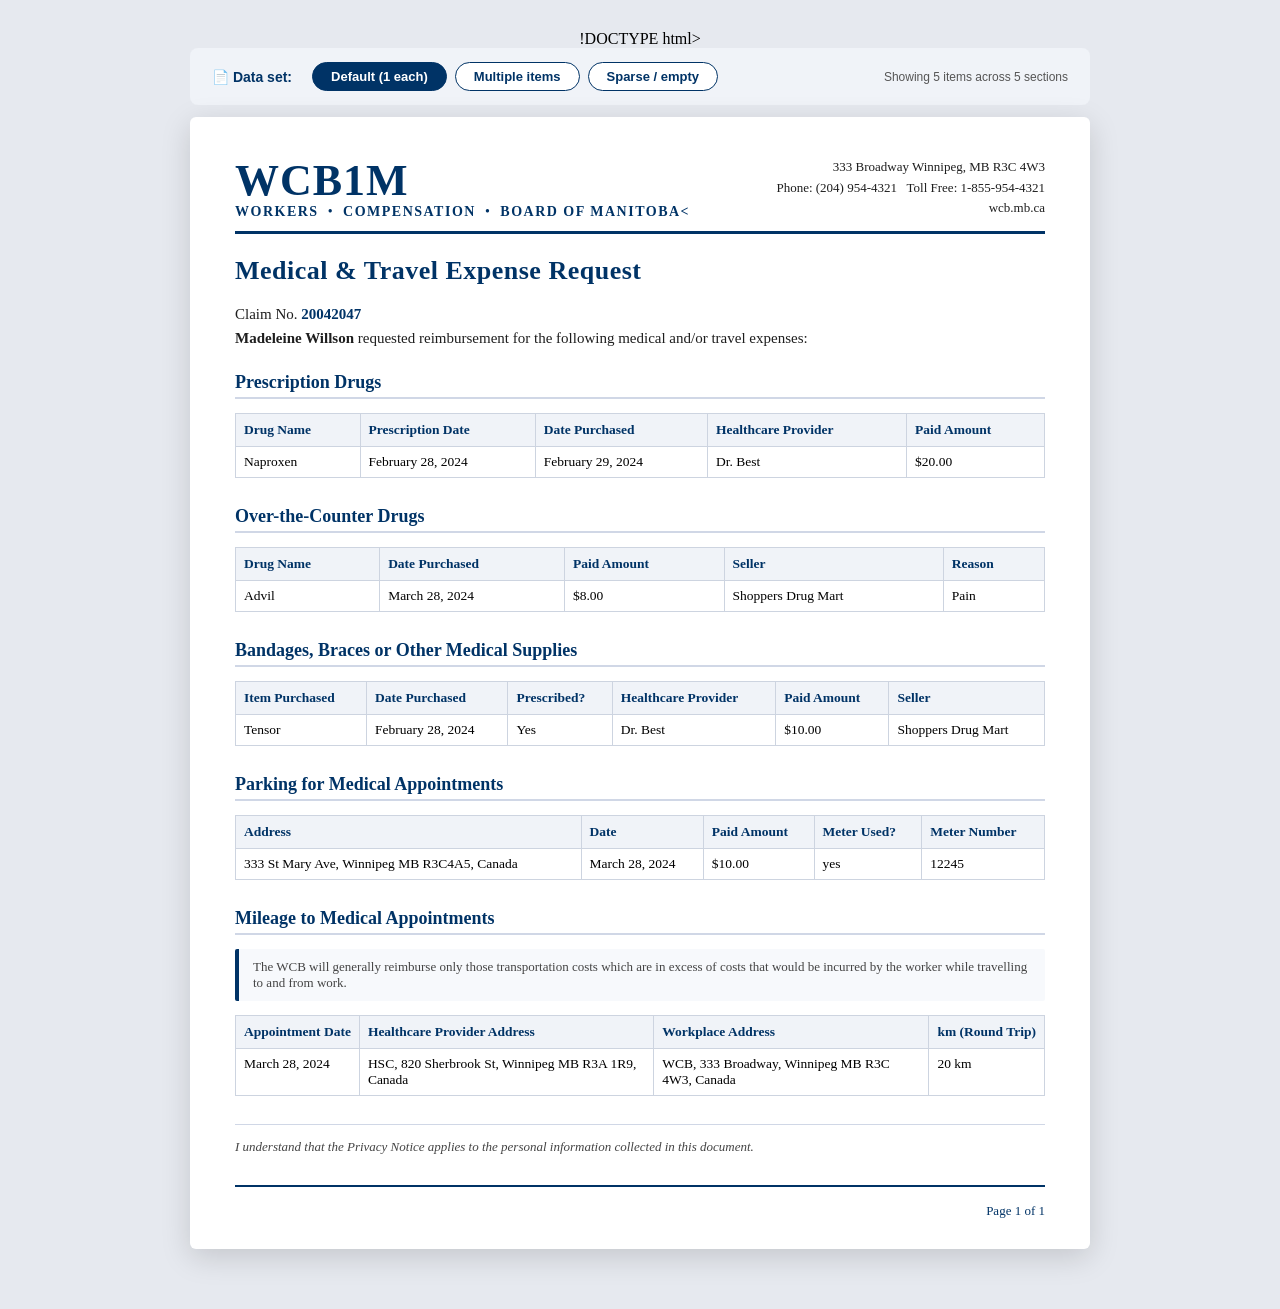
<file: Project-1/index.html>
!DOCTYPE html>
<html lang="en">
<head>
    <meta charset="UTF-8" />
    <meta name="viewport" content="width=device-width, initial-scale=1.0" />
    <title>WCB – Medical &amp; Travel Expense Request</title>
    <link rel="stylesheet" href="styles.css" />
</head>
<body>

    <!-- ===== DATA CONTROLS (top bar) ===== -->
    <div class="controls" id="controls">
        <label>📄 Data set:</label>
        <div class="btn-group" id="dataSetButtons">
            <button class="active" data-set="default">Default (1 each)</button>
            <button data-set="multi">Multiple items</button>
            <button data-set="sparse">Sparse / empty</button>
        </div>
        <span class="badge" id="dataBadge">Showing 1 item per section</span>
    </div>

    <!-- ===== DOCUMENT ===== -->
    <div class="document-wrapper" id="document">

        <!-- TOP HEADER: logo left, contact right -->
        <header class="wcb-header">
            <div class="wcb-logo">
                <div class="main">WCB1M</div>
                <div class="sub">
                    <span>Workers</span>
                    <span class="divider">•</span>
                    <span>Compensation</span>
                    <span class="divider">•</span>
                    <span>Board of Manitoba</span><
                </div>
            </div>
            <div class="wcb-contact">
                <div>333 Broadway Winnipeg, MB R3C 4W3</div>
                <div>Phone: (204) 954-4321 &nbsp; Toll Free: 1-855-954-4321</div>
                <div>wcb.mb.ca</div>
            </div>
        </header>

        <!-- TITLE -->
        <h1 class="doc-title">Medical &amp; Travel Expense Request</h1>

        <!-- CLAIM INFO -->
        <div class="claim-info">
            <p>
                Claim No. <span class="claim-no" id="claimNumber">20042047</span>
            </p>
            <p>
                <span class="worker-name" id="workerName">Madeleine Willson</span>
                requested reimbursement for the following medical and/or travel expenses:
            </p>
        </div>

        <!-- ===== SECTION: Prescription Drugs ===== -->
        <h2 class="section-title">Prescription Drugs</h2>
        <div class="table-wrap">
            <table id="prescriptionTable">
                <thead>
                    <tr>
                        <th>Drug Name</th>
                        <th>Prescription Date</th>
                        <th>Date Purchased</th>
                        <th>Healthcare Provider</th>
                        <th>Paid Amount</th>
                    </tr>
                </thead>
                <tbody id="prescriptionBody">
                    <!-- injected by JS -->
                </tbody>
            </table>
        </div>

        <!-- ===== SECTION: Over-the-Counter Drugs ===== -->
        <h2 class="section-title">Over-the-Counter Drugs</h2>
        <div class="table-wrap">
            <table id="otcTable">
                <thead>
                    <tr>
                        <th>Drug Name</th>
                        <th>Date Purchased</th>
                        <th>Paid Amount</th>
                        <th>Seller</th>
                        <th>Reason</th>
                    </tr>
                </thead>
                <tbody id="otcBody">
                    <!-- injected by JS -->
                </tbody>
            </table>
        </div>

        <!-- ===== SECTION: Bandages, Braces or Other Medical Supplies ===== -->
        <h2 class="section-title">Bandages, Braces or Other Medical Supplies</h2>
        <div class="table-wrap">
            <table id="suppliesTable">
                <thead>
                    <tr>
                        <th>Item Purchased</th>
                        <th>Date Purchased</th>
                        <th>Prescribed?</th>
                        <th>Healthcare Provider</th>
                        <th>Paid Amount</th>
                        <th>Seller</th>
                    </tr>
                </thead>
                <tbody id="suppliesBody">
                    <!-- injected by JS -->
                </tbody>
            </table>
        </div>

        <!-- ===== SECTION: Parking ===== -->
        <h2 class="section-title">Parking for Medical Appointments</h2>
        <div class="table-wrap">
            <table id="parkingTable">
                <thead>
                    <tr>
                        <th>Address</th>
                        <th>Date</th>
                        <th>Paid Amount</th>
                        <th>Meter Used?</th>
                        <th>Meter Number</th>
                    </tr>
                </thead>
                <tbody id="parkingBody">
                    <!-- injected by JS -->
                </tbody>
            </table>
        </div>

        <!-- ===== SECTION: Mileage ===== -->
        <h2 class="section-title">Mileage to Medical Appointments</h2>

        <div class="mileage-note">
            The WCB will generally reimburse only those transportation costs which are in excess
            of costs that would be incurred by the worker while travelling to and from work.
        </div>

        <div class="table-wrap">
            <table id="mileageTable">
                <thead>
                    <tr>
                        <th>Appointment Date</th>
                        <th>Healthcare Provider Address</th>
                        <th>Workplace Address</th>
                        <th>km (Round Trip)</th>
                    </tr>
                </thead>
                <tbody id="mileageBody">
                    <!-- injected by JS -->
                </tbody>
            </table>
        </div>

        <!-- ===== PRIVACY NOTICE ===== -->
        <div class="privacy-notice">
            I understand that the Privacy Notice applies to the personal information collected in this document.
        </div>

        <!-- ===== FOOTER (page number only) ===== -->
        <footer class="doc-footer">
            <span class="page-num" id="pageNumber">Page 1 of 1</span>
        </footer>

    </div>

    <script src="script.js"></script>
</body>
</html>
</file>
<file: Project-1/styles.css>
/* ---------- RESET & BASE ---------- */
* {
    margin: 0;
    padding: 0;
    box-sizing: border-box;
}

body {
    background: #e6e9ef;
    display: flex;
    flex-direction: column;
    align-items: center;
    padding: 30px 20px;
    font-family: 'Times New Roman', Times, serif;
}

/* ---------- DOCUMENT CARD ---------- */
.document-wrapper {
    max-width: 900px;
    width: 100%;
    background: #ffffff;
    box-shadow: 0 8px 30px rgba(0, 0, 0, 0.15);
    border-radius: 6px;
    padding: 40px 45px 30px;
    position: relative;
    margin-bottom: 30px;
}

/* ---------- HEADER: logo left, contact right ---------- */
.wcb-header {
    display: flex;
    justify-content: space-between;
    align-items: flex-end;
    border-bottom: 3px solid #003366;
    padding-bottom: 12px;
    margin-bottom: 22px;
}

.wcb-logo {
    display: flex;
    flex-direction: column;
    line-height: 1;
}

.wcb-logo .main {
    font-size: 44px;
    font-weight: 700;
    letter-spacing: 1px;
    color: #003366;
    font-family: 'Times New Roman', Times, serif;
}

.wcb-logo .sub {
    font-size: 14px;
    font-weight: 600;
    letter-spacing: 1.5px;
    color: #003366;
    text-transform: uppercase;
    margin-top: 2px;
    font-family: 'Times New Roman', Times, serif;
}

.wcb-logo .sub span {
    display: inline-block;
}

.wcb-logo .sub .divider {
    margin: 0 4px;
    font-weight: 300;
}

.wcb-contact {
    text-align: right;
    font-size: 13px;
    line-height: 1.5;
    color: #1e1e1e;
    font-family: 'Times New Roman', Times, serif;
}

.wcb-contact div {
    margin-bottom: 1px;
}

/* ---------- TITLE ---------- */
.doc-title {
    font-size: 26px;
    font-weight: 700;
    color: #003366;
    margin: 6px 0 16px 0;
    letter-spacing: 0.5px;
    font-family: 'Times New Roman', Times, serif;
}

/* ---------- CLAIM INFO ---------- */
.claim-info {
    font-size: 15px;
    color: #1e1e1e;
    margin-bottom: 22px;
    line-height: 1.6;
    font-family: 'Times New Roman', Times, serif;
}

.claim-info .claim-no {
    font-weight: 700;
    color: #003366;
}

.claim-info .worker-name {
    font-weight: 600;
}

/* ---------- SECTION HEADERS ---------- */
.section-title {
    font-size: 18px;
    font-weight: 700;
    color: #003366;
    border-bottom: 2px solid #d0d7e6;
    padding-bottom: 4px;
    margin: 28px 0 14px 0;
    font-family: 'Times New Roman', Times, serif;
}

.section-title:first-of-type {
    margin-top: 0;
}

/* ---------- TABLES ---------- */
.table-wrap {
    overflow-x: auto;
    margin-bottom: 6px;
}

table {
    width: 100%;
    border-collapse: collapse;
    font-size: 13.5px;
    font-family: 'Times New Roman', Times, serif;
}

table thead th {
    background: #f0f3f8;
    color: #003366;
    font-weight: 700;
    padding: 8px 8px;
    text-align: left;
    border: 1px solid #cdd4e0;
    white-space: nowrap;
    font-family: 'Times New Roman', Times, serif;
}

table tbody td {
    padding: 7px 8px;
    border: 1px solid #cdd4e0;
    vertical-align: top;
    background: #fff;
    font-family: 'Times New Roman', Times, serif;
}

table tbody tr:nth-child(even) td {
    background: #fafbfc;
}

.empty-row td {
    color: #888;
    font-style: italic;
    text-align: center;
    padding: 18px 10px;
}

/* ---------- MILEAGE NOTE ---------- */
.mileage-note {
    font-size: 13px;
    color: #444;
    background: #f7f9fc;
    padding: 10px 14px;
    border-left: 4px solid #003366;
    margin: 12px 0 14px 0;
    border-radius: 2px;
    font-family: 'Times New Roman', Times, serif;
}

/* ---------- PRIVACY NOTICE ---------- */
.privacy-notice {
    font-size: 13px;
    color: #444;
    margin-top: 28px;
    padding-top: 14px;
    border-top: 1px solid #d0d7e6;
    font-style: italic;
    font-family: 'Times New Roman', Times, serif;
}

/* ---------- FOOTER ---------- */
.doc-footer {
    margin-top: 30px;
    padding-top: 16px;
    border-top: 2px solid #003366;
    display: flex;
    justify-content: flex-end;
    font-size: 13px;
    color: #1e1e1e;
    font-family: 'Times New Roman', Times, serif;
}

.doc-footer .page-num {
    font-weight: 500;
    color: #003366;
}

/* ---------- DATA CONTROLS (unchanged) ---------- */
.controls {
    max-width: 900px;
    width: 100%;
    display: flex;
    flex-wrap: wrap;
    align-items: center;
    gap: 12px 20px;
    background: #f0f3f8;
    padding: 14px 22px;
    border-radius: 8px;
    margin-bottom: 12px;
}

.controls label {
    font-weight: 600;
    font-size: 14px;
    color: #003366;
    font-family: 'Segoe UI', Arial, sans-serif;
}

.controls .btn-group {
    display: flex;
    flex-wrap: wrap;
    gap: 8px;
}

.controls button {
    background: #ffffff;
    border: 1.5px solid #003366;
    color: #003366;
    padding: 6px 18px;
    border-radius: 20px;
    font-size: 13px;
    font-weight: 600;
    cursor: pointer;
    transition: 0.2s;
    font-family: 'Segoe UI', Arial, sans-serif;
}

.controls button:hover {
    background: #e6edf6;
}

.controls button.active {
    background: #003366;
    color: #ffffff;
    border-color: #003366;
}

.controls .badge {
    font-size: 12px;
    color: #555;
    margin-left: auto;
    font-family: 'Segoe UI', Arial, sans-serif;
}

/* ---------- RESPONSIVE ---------- */
@media (max-width: 700px) {
    .document-wrapper {
        padding: 22px 18px 20px;
    }

    .wcb-logo .main {
        font-size: 32px;
    }

    .wcb-logo .sub {
        font-size: 11px;
        letter-spacing: 0.8px;
    }

    .wcb-contact {
        font-size: 11px;
        text-align: right;
    }

    .doc-title {
        font-size: 20px;
    }

    table,
    table thead th,
    table tbody td {
        font-size: 12px;
    }

    table thead th,
    table tbody td {
        padding: 5px 6px;
    }

    .doc-footer {
        justify-content: center;
    }

    .controls {
        flex-direction: column;
        align-items: stretch;
    }

    .controls .badge {
        margin-left: 0;
        text-align: center;
    }
}

@media print {
    body {
        background: #fff;
        padding: 0;
    }

    .document-wrapper {
        box-shadow: none;
        border-radius: 0;
        padding: 30px 35px 25px;
    }

    .controls {
        display: none !important;
    }

    table tbody tr:nth-child(even) td {
        background: #fafbfc;
    }
}
</file>
